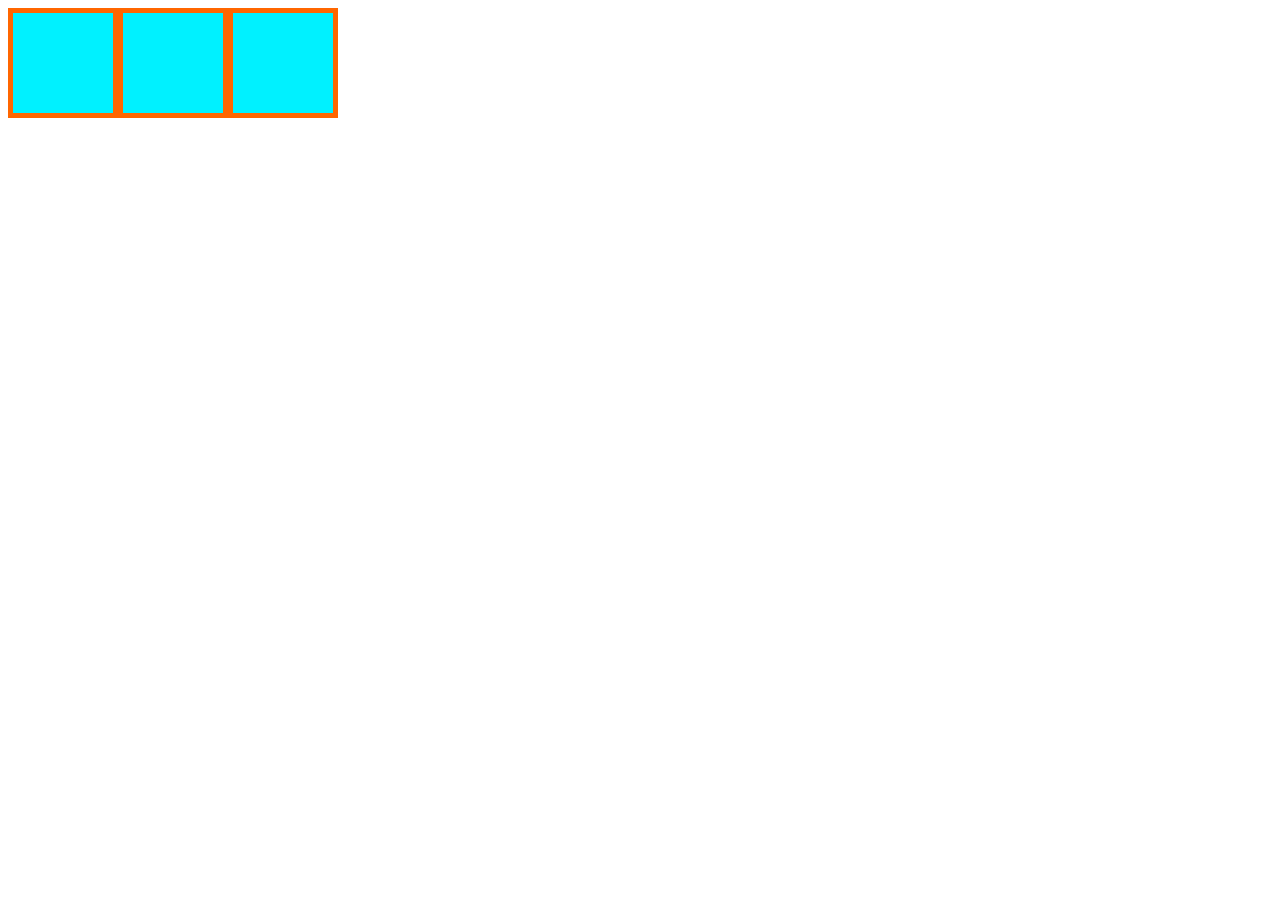
<file: Laboratory works/Lab_work_1/Task_2/index.html>
<!DOCTYPE html>
<html>
<head>
	<meta charset="UTF-8">
	<title>Task 2</title>
	<link rel="stylesheet" href="style.css">
</head>
<body>
	<div class="parent">
  	<div class="rows"></div>
  	<div class="rows"></div>
  	<div class="rows"></div>
</div>
</body>
</html>
</file>
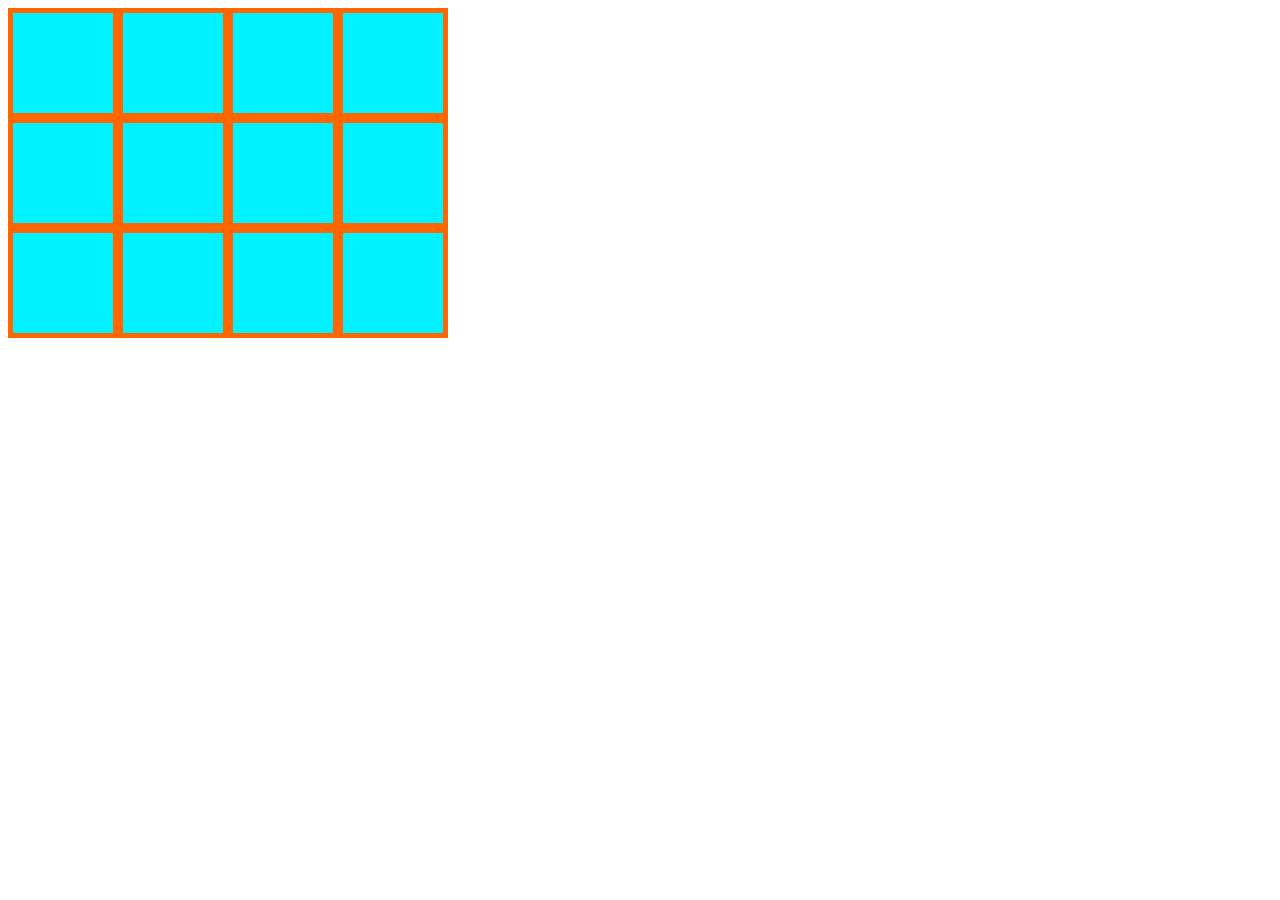
<file: Laboratory works/Lab_work_1/Task_3/index.html>
<!DOCTYPE html>
<html>
<head>
	<meta charset="UTF-8">
	<title>Task 3</title>
	<link rel="stylesheet" href="style.css">
</head>
<body>
	<div class="parent">
		<div class="rows"></div>
		<div class="rows"></div>
		<div class="rows"></div>
		<div class="rows"></div>
		<div class="rows"></div>
		<div class="rows"></div>
		<div class="rows"></div>
		<div class="rows"></div>
		<div class="rows"></div>
		<div class="rows"></div>
		<div class="rows"></div>
		<div class="rows"></div>
		<div class="clear"></div>
	</div>
</body>
</html>
</file>
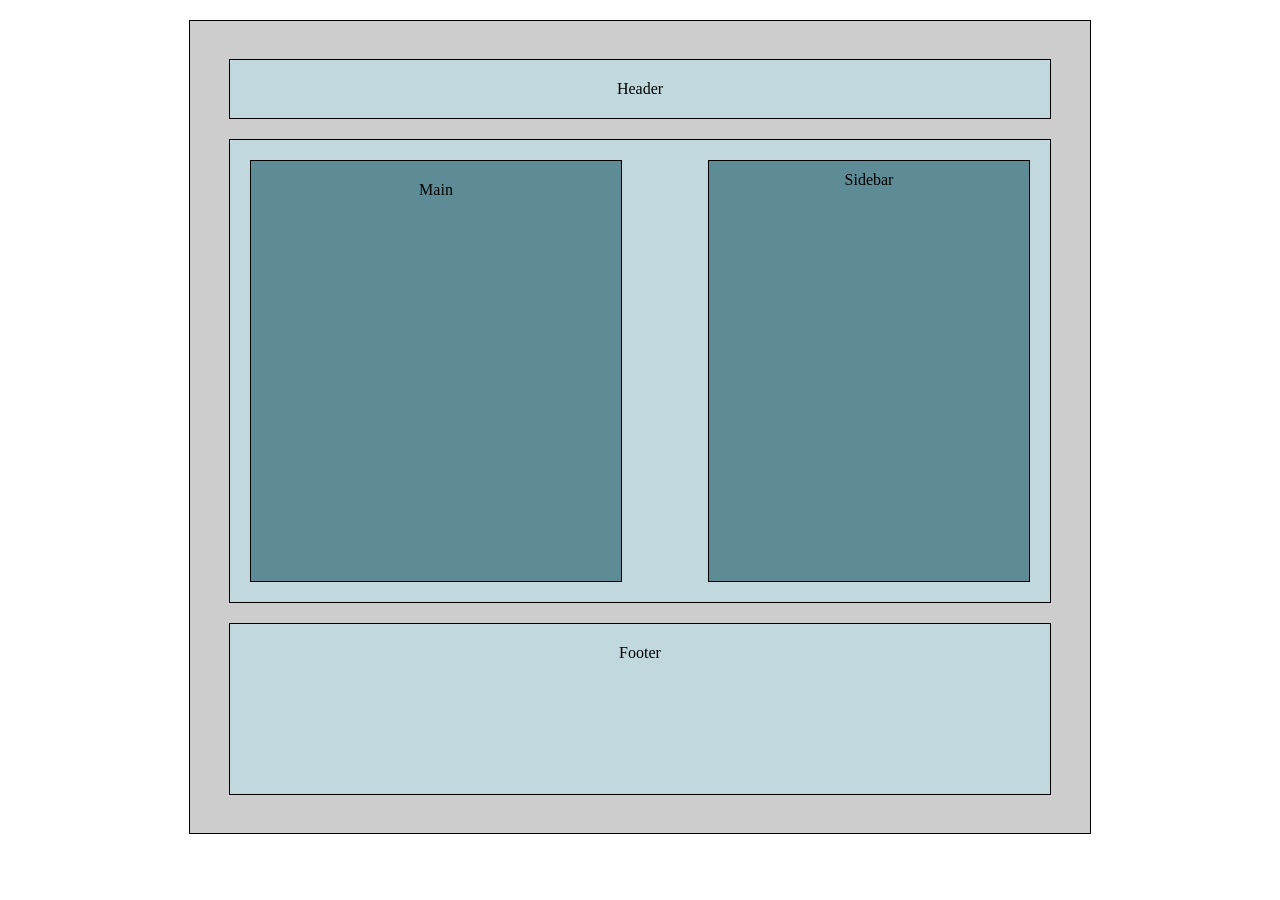
<file: Laboratory works/Lab_work_1/Task_4/index.html>
<!DOCTYPE html>
<html>
<head>
	<meta charset="UTF-8">
	<title>Task 4</title>
	<link rel="stylesheet" type="text/css" href="style.css">
</head>
<body>
	<div class="fullwrap">
		<br><div class="header">
			<header>Header</header>
		</div>
		<div class="wrap">
			<div class="main">
				<main>Main</main>
			</div>
			<div class="sidebar">Sidebar</div>
			<div class="clear"></div>
		</div>
		<div class="footer">
			<footer>Footer</footer>
		</div><br>
	</div>
</body>
</html>
</file>
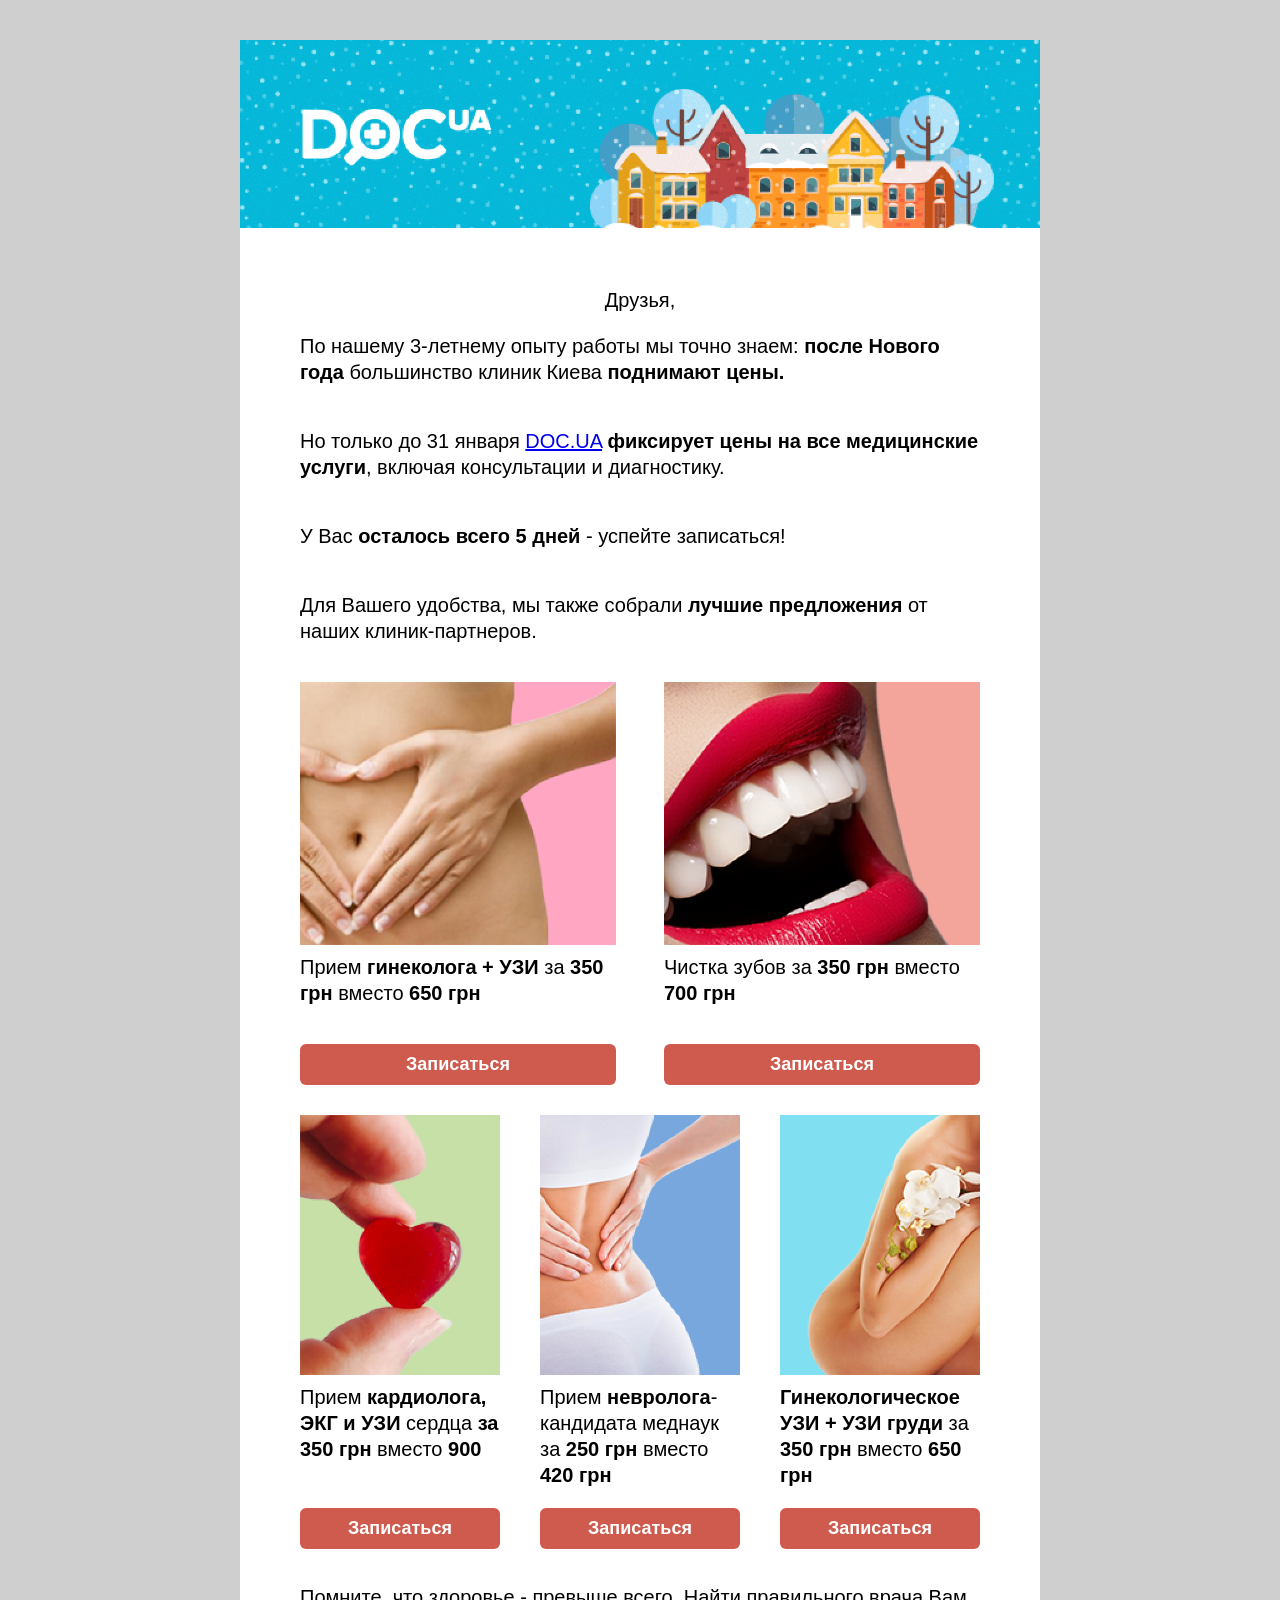
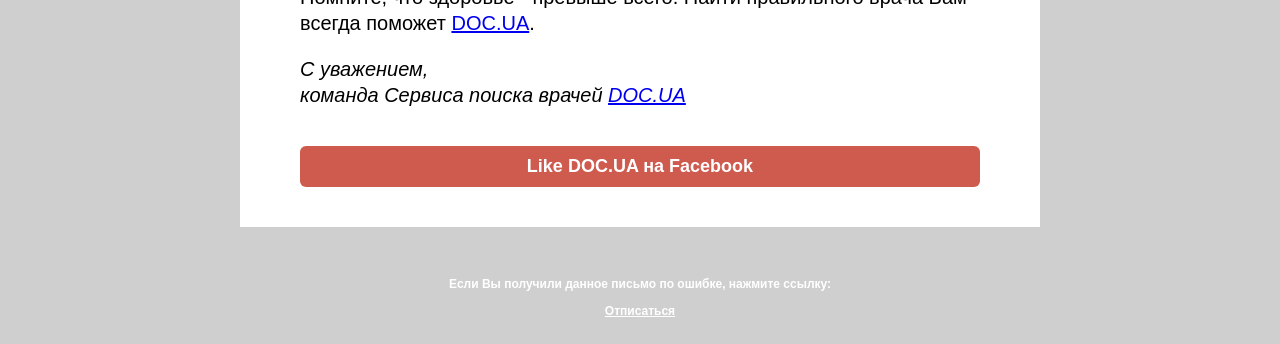
<file: Laboratory works/Lab_work_1/Task_5/index.html>
<!DOCTYPE html>
<html>
<head>
	<meta charset="UTF-8">
	<title>Task 5</title>
	<link rel="stylesheet" type="text/css" href="css/style.css">
</head>
<body>
	<div class="fullwrap">
		<div class="header">
			<header>
				<img class="imgHeader"  src="img/header.gif" alt="HEADER">
			</header>
		</div>
		<div class="main">
			<main>
				<div class="textCont">
					<p class="text center">Друзья,</p>
					<p class="text">По нашему 3-летнему опыту работы мы точно знаем: <strong>после Нового года</strong> большинство клиник Киева <strong>поднимают цены.</strong></p><br>
					<p class="text">Но только до 31 января <a href="https://doc.ua/" target="_blank">DOC.UA</a> <strong>фиксирует цены на все медицинские услуги</strong>, включая консультации и диагностику.</p><br>
					<p class="text">У Вас <strong>осталось всего 5 дней</strong> - успейте записаться!</p><br>
					<p class="text">Для Вашего удобства, мы также собрали <strong>лучшие предложения</strong> от наших клиник-партнеров.</p><br>
				</div>
				<div class="imgCont center">
					<div class="imgBig">
						<div class="imgBig1">
							<img src="img/img1.png" alt="img1">
							<p class="text">Прием <strong>гинеколога + УЗИ</strong> за <strong>350 грн</strong> вместо <strong>650 грн</strong></p><br>
							<button><a href="#"><strong>Записаться</strong></a></button>
						</div>
						<div class="imgBig2">
							<img src="img/img2.png" alt="img2">
							<p class="text">Чистка зубов за <strong>350 грн</strong> вместо <strong>700 грн</strong></p><br>
							<button><a href="#"><strong>Записаться</strong></a></button>
						</div>
					</div>
					<div class="clear"></div>
				</div>
				<div class="imgContS center">
					<div class="imgSmall">
						<img src="img/img3.png" alt="img3">
						<p class="text">Прием <strong>кардиолога, ЭКГ и УЗИ</strong> сердца <strong>за 350 грн</strong> вместо <strong>900    </strong></p>
						<button><a href="#"><strong>Записаться</strong></a></button>
					</div>
					<div class="imgSmall">
						<img src="img/img4.png" alt="img4">
						<p class="text">Прием <strong>невролога</strong>-кандидата меднаук за <strong>250 грн</strong> вместо <strong>420 грн</strong></p>
						<button><a href="#"><strong>Записаться</strong></a></button>
					</div>
					<div class="imgSmallL">
						<img src="img/img5.png" alt="img5">
						<p class="text"><strong>Гинекологическое УЗИ + УЗИ груди</strong> за <strong>350 грн</strong> вместо <strong>650 грн</strong></p>
						<button><a href="#"><strong>Записаться</strong></a></button>
					</div>
				<div class="clear"></div>
				</div>
				
				<div class="textCont">
					<p class="text">Помните, что здоровье - превыше всего. Найти правильного врача Вам всегда поможет <a href="https://doc.ua/" target="_blank">DOC.UA</a>.</p>
					<p class="text"><em>С уважением, <br>команда Сервиса поиска врачей <a href="https://doc.ua/" target="_blank">DOC.UA</a></em></p>		
				</div><br>
				<button><a href="https://www.facebook.com/myDocUA/" target="_blank"><strong>Like DOC.UA на Facebook</strong></a></button>
			</main>
		</div>
		<div class="footer center">
			<footer>
				<p class="textFooter"><strong>Если Вы получили данное письмо по ошибке, нажмите ссылку:</strong></p>
				<a href="#"><strong>Отписаться</strong></a>
			</footer>
		</div>
	</div>
</body>
</html>
</file>
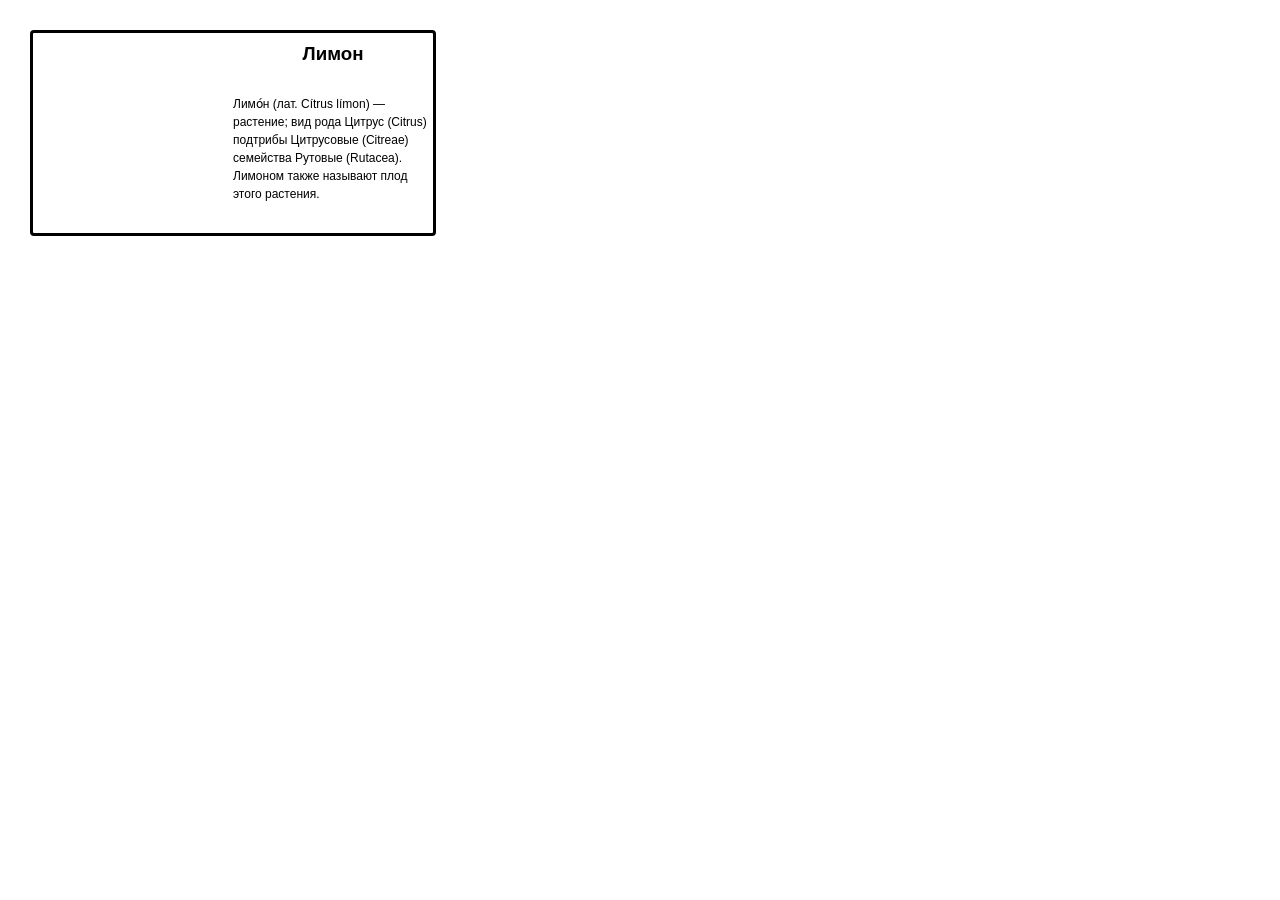
<file: Laboratory works/Lab_work_1/Task_6/index.html>
<!DOCTYPE html>
<html lang="en">
<head>
    <meta charset="UTF-8">
    <title>Title</title>
    <link rel="stylesheet" href="style.css">
</head>
<body>
    <div class="myblock">
        <div class="lemon"></div>
        <div class="about-lemon">
            <h3>Лимон</h3>
            <p>Лимо́н (лат. Cítrus límon) — растение; вид рода Цитрус (Citrus) подтрибы Цитрусовые (Citreae) семейства Рутовые (Rutacea). Лимоном также называют плод этого растения.</p>
        </div>
    </div>
</body>
</html>
</file>
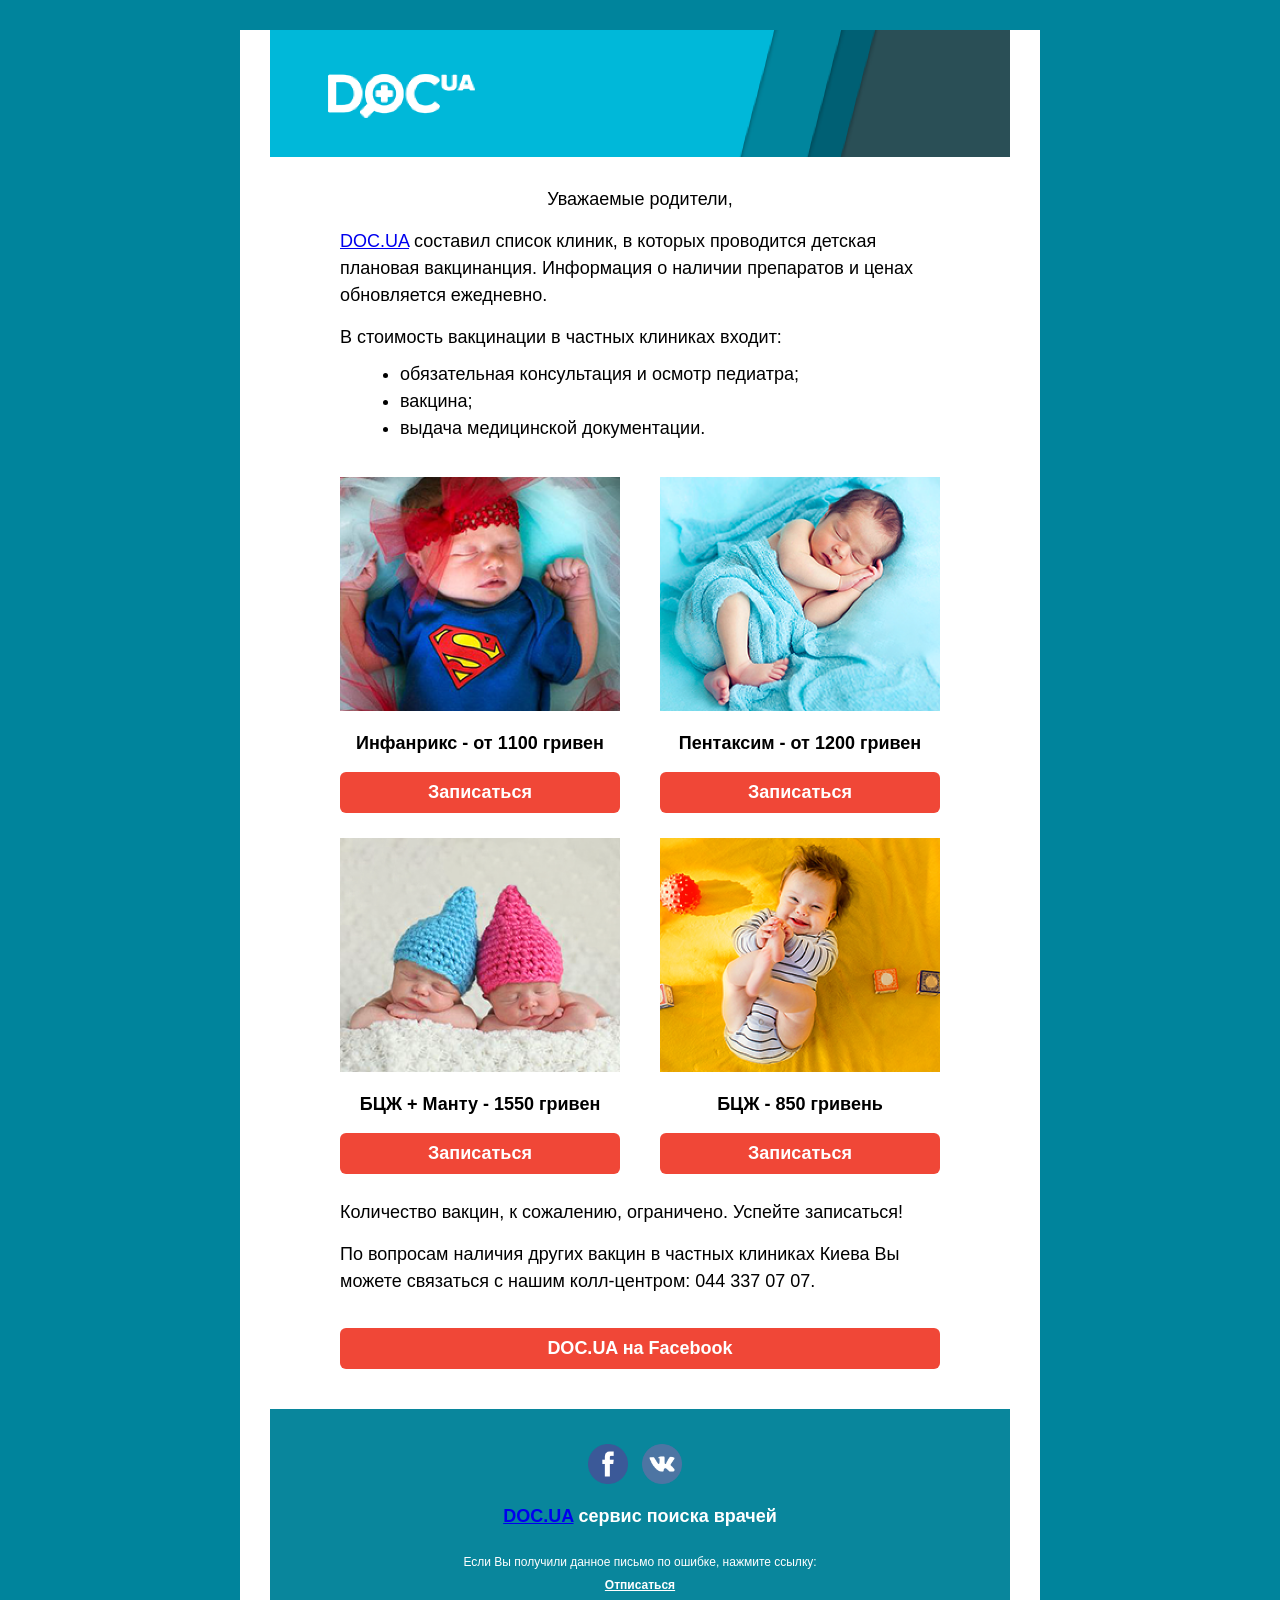
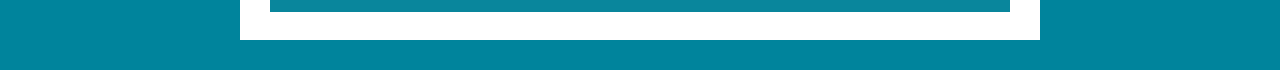
<file: Laboratory works/Lab_work_1/Task_7/index.htm>
<!DOCTYPE html>
<html>
<head>
	<meta charset="utf-8">
	<title>Task 7</title>
	<link rel="stylesheet" type="text/css" href="css/style.css">
</head>
<body>
	<div class="fullwrap">
		<div class="header">
			<header>
				<img class="imgHeader" src="img/header.png" alt="header">
			</header>
		</div>
		<div class="main">
			<main>
				<div class="textCont">
					<p class="text center">Уважаемые родители,</p>
					<p class="text"><a href="https://doc.ua/" target="_blank">DOC.UA</a> составил список клиник, в которых проводится детская плановая вакцинанция. Информация о наличии препаратов и ценах обновляется ежедневно.</p>
					<p class="text">В стоимость вакцинации в частных клиниках входит:</p>
					<ul>
						<li>обязательная консультация и осмотр педиатра;</li>
						<li>вакцина;</li>
						<li>выдача медицинской документации.</li>
					</ul>
				</div>
				<div class="imgCont center">
					<div class="imageL">
						<img src="img/img1.png" alt="img1">
						<p class="text"><strong>Инфанрикс - от 1100 гривен</strong></p>
						<button><a href="#"><strong>Записаться</strong></a></button>
					</div>
					<div class="imageR">
						<img src="img/img2.png" alt="img2">
						<p class="text"><strong>Пентаксим - от 1200 гривен</strong></p>
						<button><a href="#"><strong>Записаться</strong></a></button>
					</div>
					<div class="imageL">
						<img src="img/img3.png" alt="img3">
						<p class="text"><strong>БЦЖ + Манту - 1550 гривен</strong></p>
						<button><a href="#"><strong>Записаться</strong></a></button>
					</div>
					<div class="imageR">
						<img src="img/img4.png" alt="img4">
						<p class="text"><strong>БЦЖ - 850 гривень</strong></p>
						<button><a href="#"><strong>Записаться</strong></a></button>
					</div>
					<div class="clear"></div>
				</div>
				<div class="textCont">
					<p class="text">Количество вакцин, к cожалению, ограничено. Успейте записаться!</p>
					<p class="text">По вопросам наличия других вакцин в частных клиниках Киева Вы можете связаться с нашим колл-центром: 044 337 07 07.</p><br>
				</div>
				<button><a href="#"><strong>DOC.UA на Facebook</strong></a></button>
			</main>
		</div>
		<div class="footer center">
			<footer>
				<a href="https://www.facebook.com/myDocUA/" target="_blank"><img class="logo" src="img/logo_facebook.png" alt="Facebook"></a>
				<a href="https://vk.com/docua" target="_blank"><img class="logo" src="img/logo_vk.png" alt="Vkontakte"></a>
				<p class="text"><strong><a href="https://doc.ua/" target="_blank">DOC.UA</a> сервис поиска врачей</strong></p><br>
				<p class="textF">Если Вы получили данное письмо по ошибке, нажмите ссылку:</p>
				<p class="textF"><a class="a" href="#"><strong>Отписаться</strong></a></p><br>
			</footer>
			<div class="clear"></div>
		</div><br>
	</div>
</html>
</file>
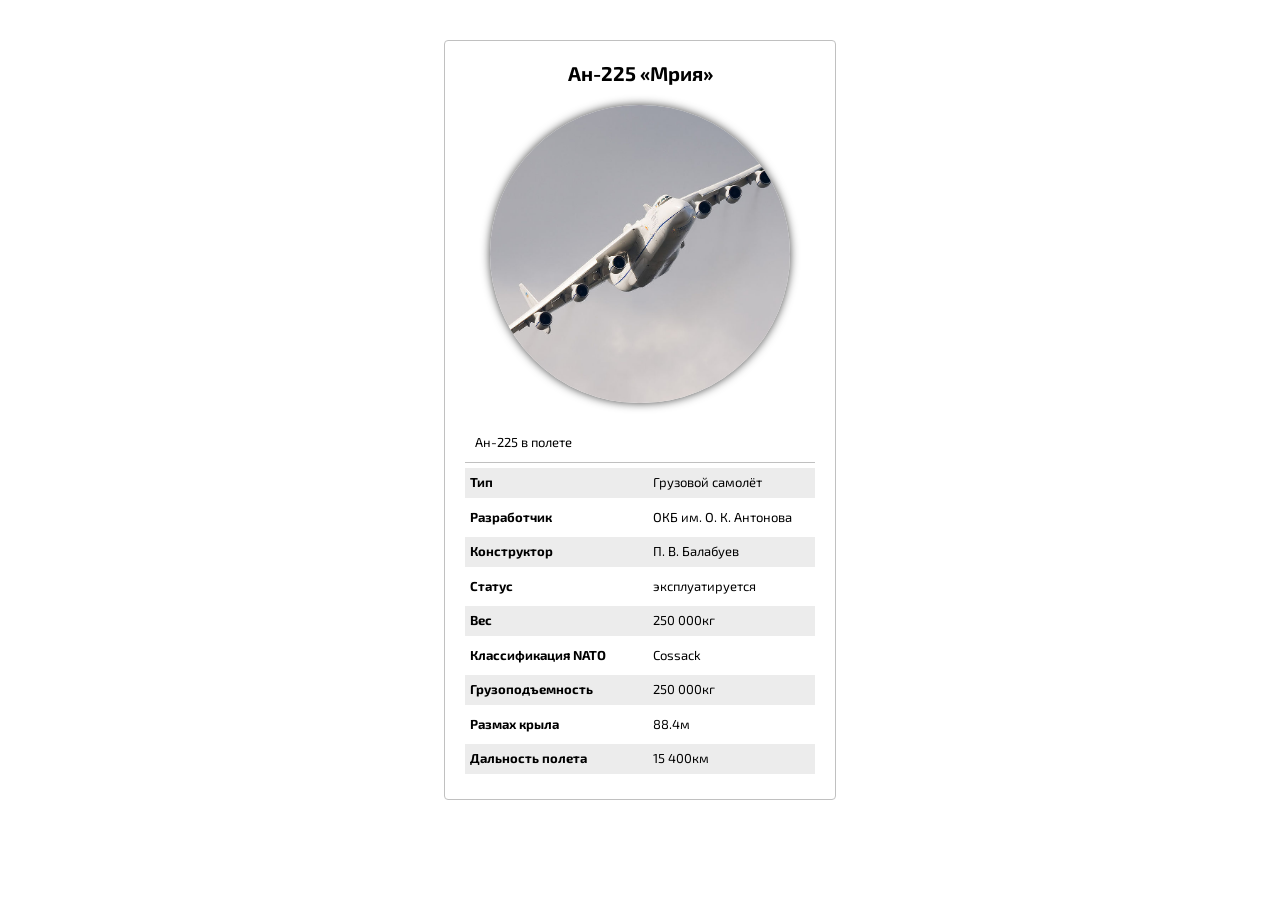
<file: Laboratory works/Lab_work_2/Task_1/index.html>
<!DOCTYPE html>
<html lang="en">
<head>
    <meta charset="UTF-8">
    <title>Мрия</title>
    <link rel="stylesheet" href="css/style.css">
    <link href="https://fonts.googleapis.com/css?family=Exo+2:400,700" rel="stylesheet">
</head>
<body>
    <div class="wrap">
        <h1>Ан-225 «Мрия»</h1>
        <img src="img/cossacs.jpg" alt="Ан-225">
        <p class="info">Ан-225 в полете</p>
        <p><span class="side">Тип</span> 	Грузовой самолёт</p>
        <p><span class="side">Разработчик</span> ОКБ им. О. К. Антонова</p>
        <p><span class="side">Конструктор</span> 	П. В. Балабуев</p>
        <p><span class="side">Статус</span> 	эксплуатируется</p>
        <p><span class="side">Вес</span> 250 000кг</p>
        <p><span class="side">Классификация NATO</span> Cossack</p>
        <p><span class="side">Грузоподъемность</span> 250 000кг</p>
        <p><span class="side">Размах крыла</span> 88.4м</p>
        <p><span class="side">Дальность полета</span> 15 400км</p>
    </div>
</body>
</html>
</file>
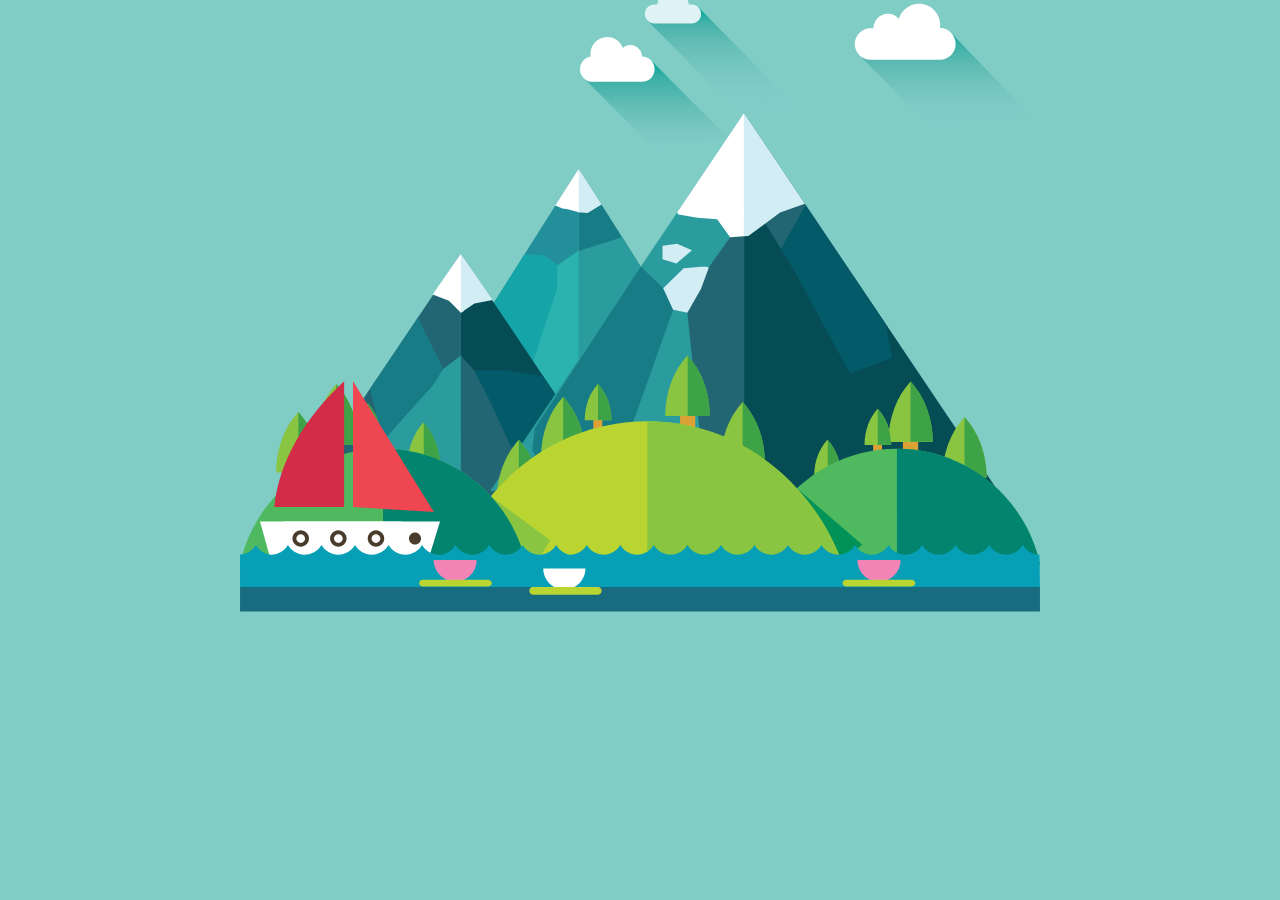
<file: Laboratory works/Lab_work_2/Task_3/index.html>
<!DOCTYPE html>
<html>
<head>
	<meta charset="utf-8">
	<title>Task 3</title>
	<link rel="stylesheet" href="css/style.css">
</head>
<body>
	<div class="content">
		<div class="clouds">
			<img src="img/clouds.svg" alt="clouds">
		</div>
		<div class="world">
			<img src="img/world.svg" alt="world">
		</div>
		<div class="ship">
			<img src="img/ship.svg" alt="wooden-ship">
		</div>
		<div class="water">
			<img src="img/water.svg" alt="water">
		</div>
	</div>
</body>
</html>
</file>
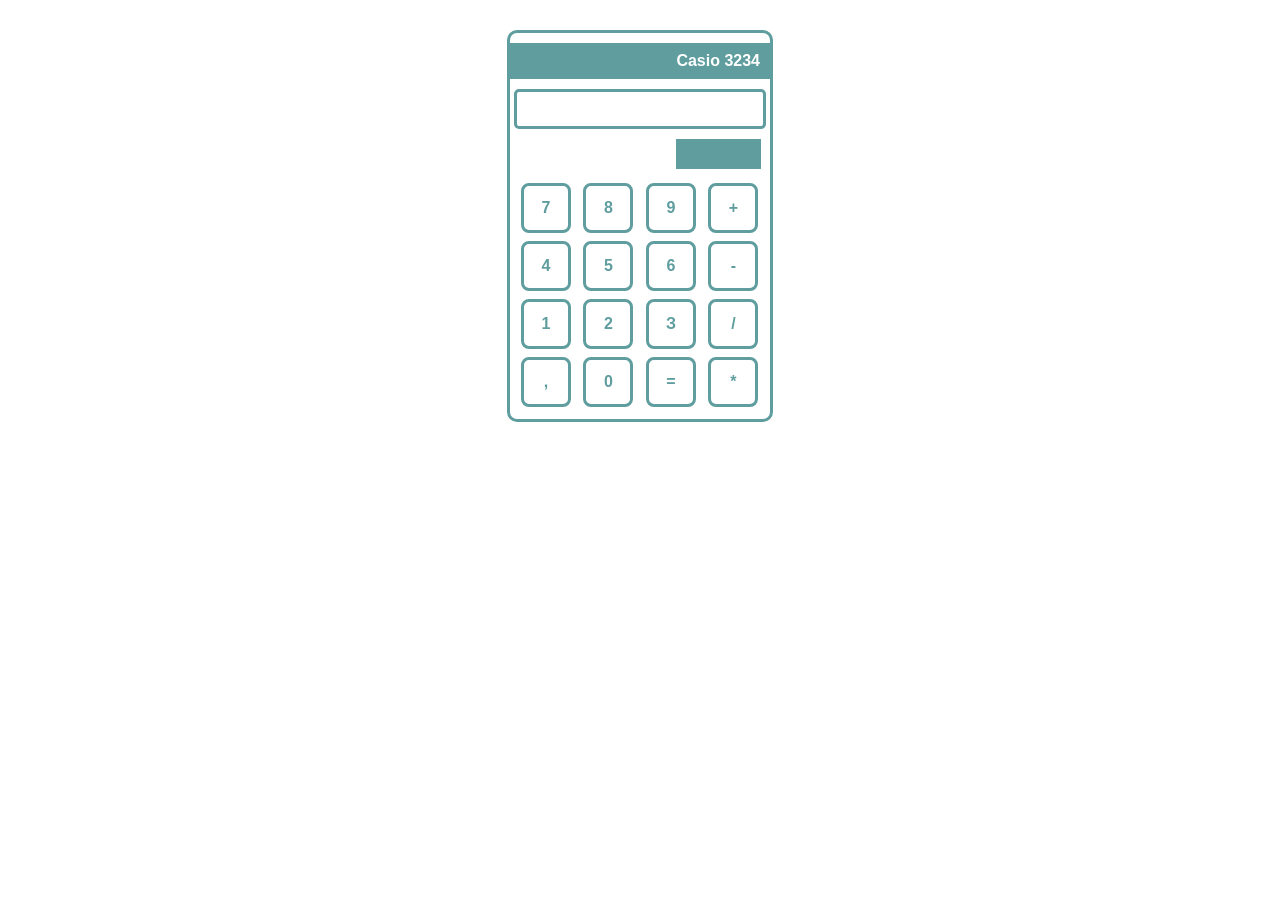
<file: Laboratory works/Lab_work_3/Task_2/index.html>
<!DOCTYPE html>
<html lang="en">
<head>
	<meta charset="UTF-8">
	<title>Task 2</title>
	<link rel="stylesheet" href="style.css">
</head>
<body>
	<div class="full">
		<div class="name">
			<p>Casio 3234</p>
		</div>
		<input type="text" maxlength="20">
		<div class="figure"></div>
		<div class="buttonContent">
			<button>7</button>
			<button>8</button>
			<button>9</button>
			<button>+</button>
			<button>4</button>
			<button>5</button>
			<button>6</button>
			<button>-</button>
			<button>1</button>
			<button>2</button>
			<button>З</button>
			<button>/</button>
			<button>,</button>
			<button>0</button>
			<button>=</button>
			<button>*</button>
		</div>
	</div>
</body>
</html>
</file>
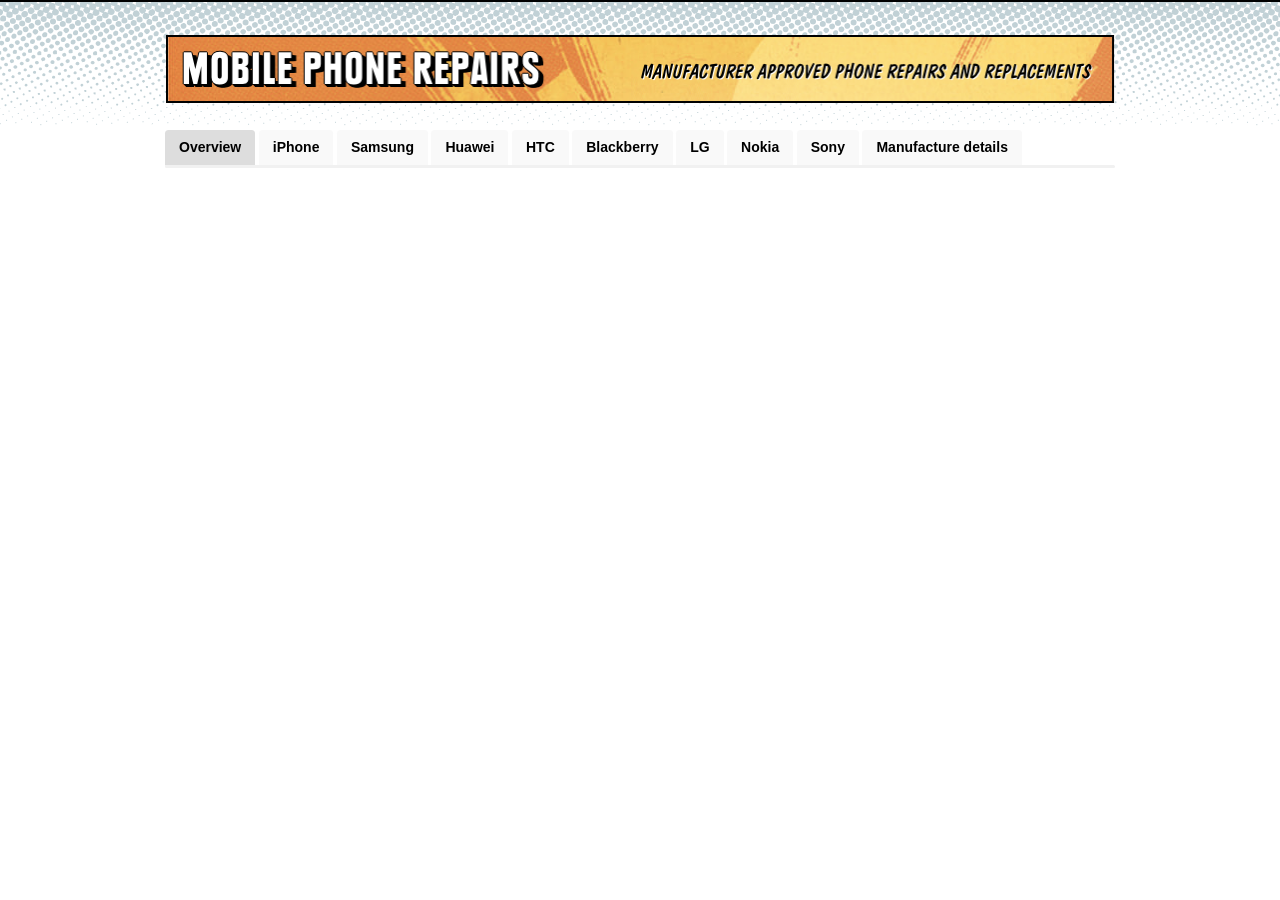
<file: Laboratory works/Lab_work_3/Task_3/index.html>
<!DOCTYPE html>
<html lang="en">
<head>
	<meta charset="UTF-8">
	<title>Task 3</title>
	<link rel="stylesheet" type="text/css" href="css/style.css">
</head>
<body>
	<header>
		<img src="img/utp.png" alt="img">
		<div class="tabs">
			<input id="tab-1" type="radio" name="tab-group" checked="checked"/>
			<label for="tab-1">Overview</label>
			<input id="tab-2" type="radio" name="tab-group"/>
			<label for="tab-2">iPhone</label>
			<input id="tab-3" type="radio" name="tab-group"/>
			<label for="tab-3">Samsung</label>
			<input id="tab-4" type="radio" name="tab-group"/>
			<label for="tab-4">Huawei</label>
			<input id="tab-5" type="radio" name="tab-group"/>
			<label for="tab-5">HTC</label>
			<input id="tab-6" type="radio" name="tab-group"/>
			<label for="tab-6">Blackberry</label>
			<input id="tab-7" type="radio" name="tab-group"/>
			<label for="tab-7">LG</label>
			<input id="tab-8" type="radio" name="tab-group"/>
			<label for="tab-8">Nokia</label>
			<input id="tab-9" type="radio" name="tab-group"/>
			<label for="tab-9">Sony</label>
			<input id="tab-10" type="radio" name="tab-group"/>
			<label for="tab-10">Manufacture details</label>
			<div id="content"></div>
		</div>
	</header>
</body>
</html>
</file>
<file: Laboratory works/Lab_work_1/Task_2/style.css>
.parent {
  width: 330px;
  min-height: 20px;
  background: #FF6600;
  clear: both;
  display: table;
}
.rows {
  width: 100px;
  height: 100px;
  background: #00F1FF;
  margin: 5px;
  float: left;  
}
</file>
<file: Laboratory works/Lab_work_1/Task_3/style.css>
.parent {
  width: 440px;
  min-height: 20px;
  background: #FF6600;
}
.rows {
  width: 100px;
  height: 100px;
  background: #00F1FF;
  margin: 5px;
  float: left;
}
.clear {
	clear: both;
}
</file>
<file: Laboratory works/Lab_work_1/Task_4/style.css>
* {
	margin: 10px;
	padding: 0;
	text-align: center;
}

.fullwrap {
	max-width: 900px;
	min-width: 250px;
	width: 100%;
	background: #cdcdcd;
	margin: 0px auto;
	border: 1px solid;
}

.header {
	background: #c1d8de;
	max-height: 100px;
	max-width: 800px;
	height: 100%;
	width: 100%;
	margin: 20px auto;
	padding: 10px;
	border: 1px solid; 
}
.wrap {
	background: #c1d8de;
	max-width: 800px;
	width: 100%;
	border: 1px solid;
	margin: 20px auto;
	padding: 10px;	
}
.main {
	background: #5d8c96;
	max-width: 350px;
	height: 400px;
	width: 100%;
	border: 1px solid;
	float: left;
	margin: 10px;
	padding: 10px;
}
.sidebar {
	background: #5d8c96;
	height: 400px;
	max-width: 300px;
	width: 100%;
	border: 1px solid;
	float: right;
	margin: 10px;
	padding: 10px;
	margin-left: 40px;
}
.clear {
	clear: both;
}
.footer {
	background: #c1d8de;
	height: 150px;
	max-width: 800px;
	width: 100%;
	margin: 20px auto;
	padding: 10px;
	border: 1px solid;
}
</file>
<file: Laboratory works/Lab_work_1/Task_5/css/style.css>
* {
	margin: 0px;
	padding: 0px;
}

body {
	background: #cfcfcf;
}

.fullwrap {
	max-width: 800px;
	width: 100%;
	margin: 0px auto;
}

.header {
	margin-top: 40px;
	margin-bottom: -5px; 
}

.imgHeader {
	max-width: 800px;
	width: 100%;
	height: auto;
}

.main {
	background: #ffffff;
	padding: 55px 60px 10px;
}

.text {
	font-size: 20px;
	line-height: 1.3;
	font-family: Arial, sans-serif;
	margin-top: 5px;
	margin-bottom: 20px;
	text-align: left;
}

.center {
	text-align: center;
}

.imgBig1 {
	float: left;
}
.imgBig2 {
	float: right
}

.imgBig img {
	max-width: 316px;
	width: 100%;
	max-height: 266px;
}

.imgBig p {
	max-width: 316px;
	width: 100%;
}

.imgSmall {
	float: left;
	margin-right: 40px;
}

.imgSmallL {
	float: left;
}
.imgSmall img, .imgSmallL img {
	max-width: 200px;
	width: 100%;
	max-height: 260px;
}

.imgSmall p, .imgSmallL p {
	max-width: 200px;
	width: 100%;
}

.clear{
	clear: both;
}

button {
	background: #cf5b4e;
	border: none;
	width: 100%;
	margin-bottom: 30px;
	padding: 10px 0;
	color: #fff;
	font-size: 18px;
	border-radius: 6px;
}

button a {
	color: #ffffff;
	text-decoration: none;
	font-family: Arial, sans-serif;
}

.footer {
	font-family: Arial, sans-serif;
	padding-top: 30px;
	padding-bottom: 25px;
	color: #ffffff;
}

.textFooter {
	text-align: center;
	font-size: 12px;
	margin-top: 20px;
	margin-bottom: 10px;
}

.footer a {
	font-size: 12px;
	color: #ffffff;
}
</file>
<file: Laboratory works/Lab_work_1/Task_6/style.css>
* {
    margin: 0;
    padding: 0;
    font-family: Arial, sans-serif;
}
.myblock {
    width: 400px;
    height: 200px;
    border: 3px solid black;
    border-radius: 4px;
    margin: 30px;
}
.lemon {
    width: 180px;
    height: 180px;
    margin: 10px;
    background: url(https://cdn4.iconfinder.com/data/icons/Limon_iContainer/512/Grapefruit.png);
    background-size: contain;
    background-position: 50%;
    border-radius: 5px;
    float: left;
}
.about-lemon h3 {
    text-align: center;
    padding: 10px 0;
}
.about-lemon p {
    font-size: 12px;
    line-height: 150%;
    margin: 20px 0;
}
</file>
<file: Laboratory works/Lab_work_1/Task_7/css/style.css>
* {
	margin: 0px;
	padding: 0px;
}

body {
	background: #00849c;
}
.fullwrap {
	max-width: 800px;
	width: 100%;
	margin: 30px auto;
	background: #ffffff;
}

header {
	margin-left: 30px;
	max-width: 800px;
	width: 100%;
}

.imgHeader {
	max-width: 740px;
	width: 100%;
	height: auto;
}

.main {
	padding: 10px 100px 30px;
}

.text {
	font-size: 18px;
	line-height: 1.5;
	font-family: Arial, Helvetica, sans-serif;
	font-weight: 500px;
	margin-top: 15px;
	text-align: left;
}

.center {
	text-align: center;
}

ul {
	padding: 0px 60px 0px;
	font-size: 18px;
	line-height: 1.5;
	font-family: Arial, Helvetica, sans-serif;
	font-weight: 500px;
	text-align: left;
	margin-top: 10px;
	margin-bottom: 20px;
}

.imageL {
	float: left;
}

.imageR {
	float: right;
}

.imgCont img {
	max-width: 280px;
	width: 100%;
	max-height: auto;
	margin-top: 15px;
	margin-bottom: 15px;
}

.imgCont p {
	margin-top: 0px;
	margin-bottom: 0px;
	max-width: 280px;
	width: 100%;
	text-align: center; 
}

.clear{
	clear: both;
}

button {
	background: #f04737;
	border: none;
	width: 100%;
	margin-top: 15px;
	margin-bottom: 10px;
	padding: 10px 0;
	color: #ffffff;
	font-size: 18px;
	border-radius: 6px;
}

button a {
	color: #ffffff;
	text-decoration: none;
}

.footer {
	background: #09869c;
	max-width: 740px;
	width: 100%;
	margin-left: 30px;
	margin-bottom: 10px;
}

.footer img {
	max-width: 40px;
	width: 100%;
	height: auto;
	margin-right: 10px;
}

.footer p {
	color: #ffffff;
	text-align: center;
}

.textF {
	font-size: 12px;
	line-height: 1.5;
	font-family: Arial, Helvetica, sans-serif;
	font-weight: 500px;
	margin-top: 5px;
}

.footer .a {
	color: #ffffff;
	text-align: center;
	margin-bottom: 30px;
}

.logo {
	margin-top: 35px;
}
</file>
<file: Laboratory works/Lab_work_2/Task_1/css/style.css>
* {
    margin: 0;
}

html, body {
    font-family: 'Exo 2', sans-serif;
}

.wrap {
    width: 350px;
    margin: 40px auto;
    border: 1px solid #c0c0c0;
    padding: 20px;
    border-radius: 4px;
}

h1 {
    font-size: 20px;
    text-align: center;
    margin-bottom: 20px;
}

img {
    width: 300px;
    display: block;
    margin: 20px auto;
    border-radius: 300px;
    box-shadow: 0 0 10px #454545;
}

p {
    font-size: 13px;
    line-height: 150%;
    margin: 5px 0;
    padding: 5px;
}

.info {
    border-bottom: 1px solid #c0c0c0;
    padding: 10px;
}

.side {
    font-weight: 700px;
    width: 180px;
    display: inline-block;
    font-weight: bold;
}

p:nth-child(even) {
    background: #ececec;
}
</file>
<file: Laboratory works/Lab_work_2/Task_3/css/style.css>
* {
	margin: 0;
	padding: 0;
}

body {
	background: #80cdc6;
}

.content {
	margin: 0 auto;
	max-width: 800px;
	max-height: 630px;
}

.clouds, .water, .world, .ship {
	position: relative;
}

.clouds {
	max-width: 450px;
	top: -10px;
	left: 340px;
}

.world, .water {
	max-width: 800px;
}

.ship {
	max-width: 180px;
	left: 20px;
	bottom: 258px;
}

.world {
	bottom: 51px;
}

.water {
	bottom: 278px;
}
</file>
<file: Laboratory works/Lab_work_3/Task_2/style.css>
* {
	margin: 0;
	padding: 0;
	font-family: sans-serif;
}

.full {
	position: relative;
	margin: auto;
	margin-top: 30px;
	max-width: 260px;
	height: 386px;
	width: 100%;
	border: 3px solid #5f9d9e; 
	border-radius: 10px;
}

.name {
	position: relative;
	height: 36px;
	background-color: #5f9d9e;
	top: 10px;
	color: #fff;
	text-align: right;
	line-height: 36px;
	padding: 0 10px;
	font-weight: bold;

}

.figure {
	position: relative;
    background: #5f9d9e;
    width: 85px;
    height: 30px;
    border: none;
    top: 30px;
    left: 166px;
}

input {
	position: relative;
	top: 20px;
	left: 4px;
	max-width: 242px;
	width: 100%;
	height: 30px;
	border: 3px solid #5f9d9e;
	border-radius: 5px;
	padding: 2px;
	text-align: right;
	color: #5f9d9e;
	font-weight: bold;
	font-size: 20px;
}

.buttonContent {
	position: relative;
	top: 40px;
	left: 7px;
}

button {
    width: 50px;
    height: 50px;
    margin: 4px;
    background: #fff;
    border: 3px solid #5f9d9e;
    border-radius: 8px;
    color: #5f9d9e;
    font-size: 16px;
    font-weight: bold;
}

button:hover{
	background: #5f9d9e;
	color: #fff;
}

button:active{
	background: #5f9d9e;
	color: #000;
}
</file>
<file: Laboratory works/Lab_work_3/Task_3/css/style.css>
* {
	font-family: Arial, sans;
	margin: 0;
	padding: 0;
}

body {
	background-image: url("../img/body-bg.png");
	background-repeat: repeat-x;
}

header {
	position: relative;
	max-width: 950px;
	margin: auto;

}

header img {
	position: absolute;
	min-width: 280px;
	width: 100%;
	top: 35px;

}

.tabs {
	position: absolute;
    margin: 0 auto;
    width: 100%;
    top: 130px;
    z-index: 100;
}

.tabs input {
	max-height: 20px;
	display: none;
}

.tabs label {
	background: #f9f9f9;
	border-radius: .25em .25em 0 0;
	color: #000	;
	cursor: pointer;
	display: block;
	float: left;
	font-weight: bold;
	font-size: 14px;
	height: 2.5em;
	line-height: 2.5em;
	margin-right: .25em;
	padding: 0 1em;
	text-align: center;
}

.tabs input:hover + label {
	background: #f1f1f1;
	color: #000;
}

.tabs input:checked + label {
	background: #ddd;
	color: #000;
	position: relative;
	z-index: 6;
}
  #content {
    background: #f1f1f1;
    border-radius: 0 .25em .25em .25em;
    min-height: 3px;
    position: relative;
    width: 100%;
    z-index: 5;
    top: 35px;
  }
</file>
